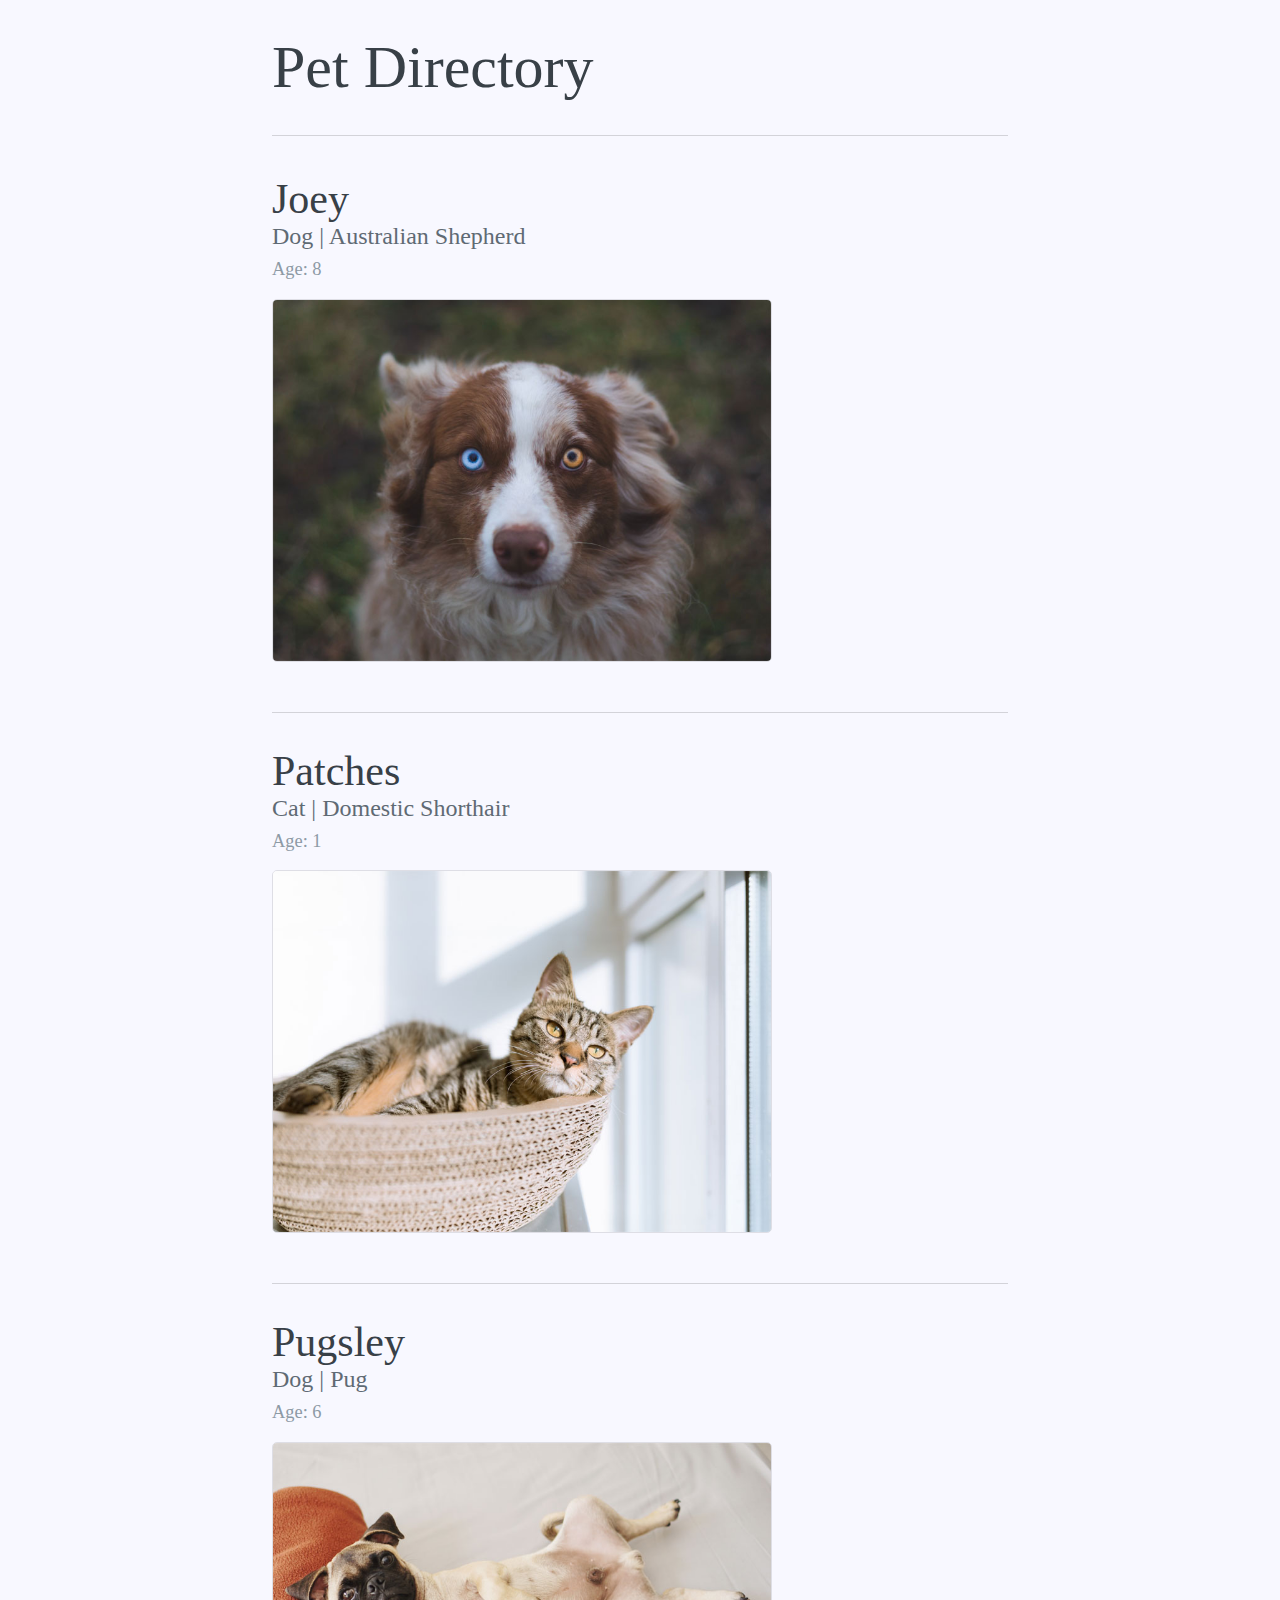
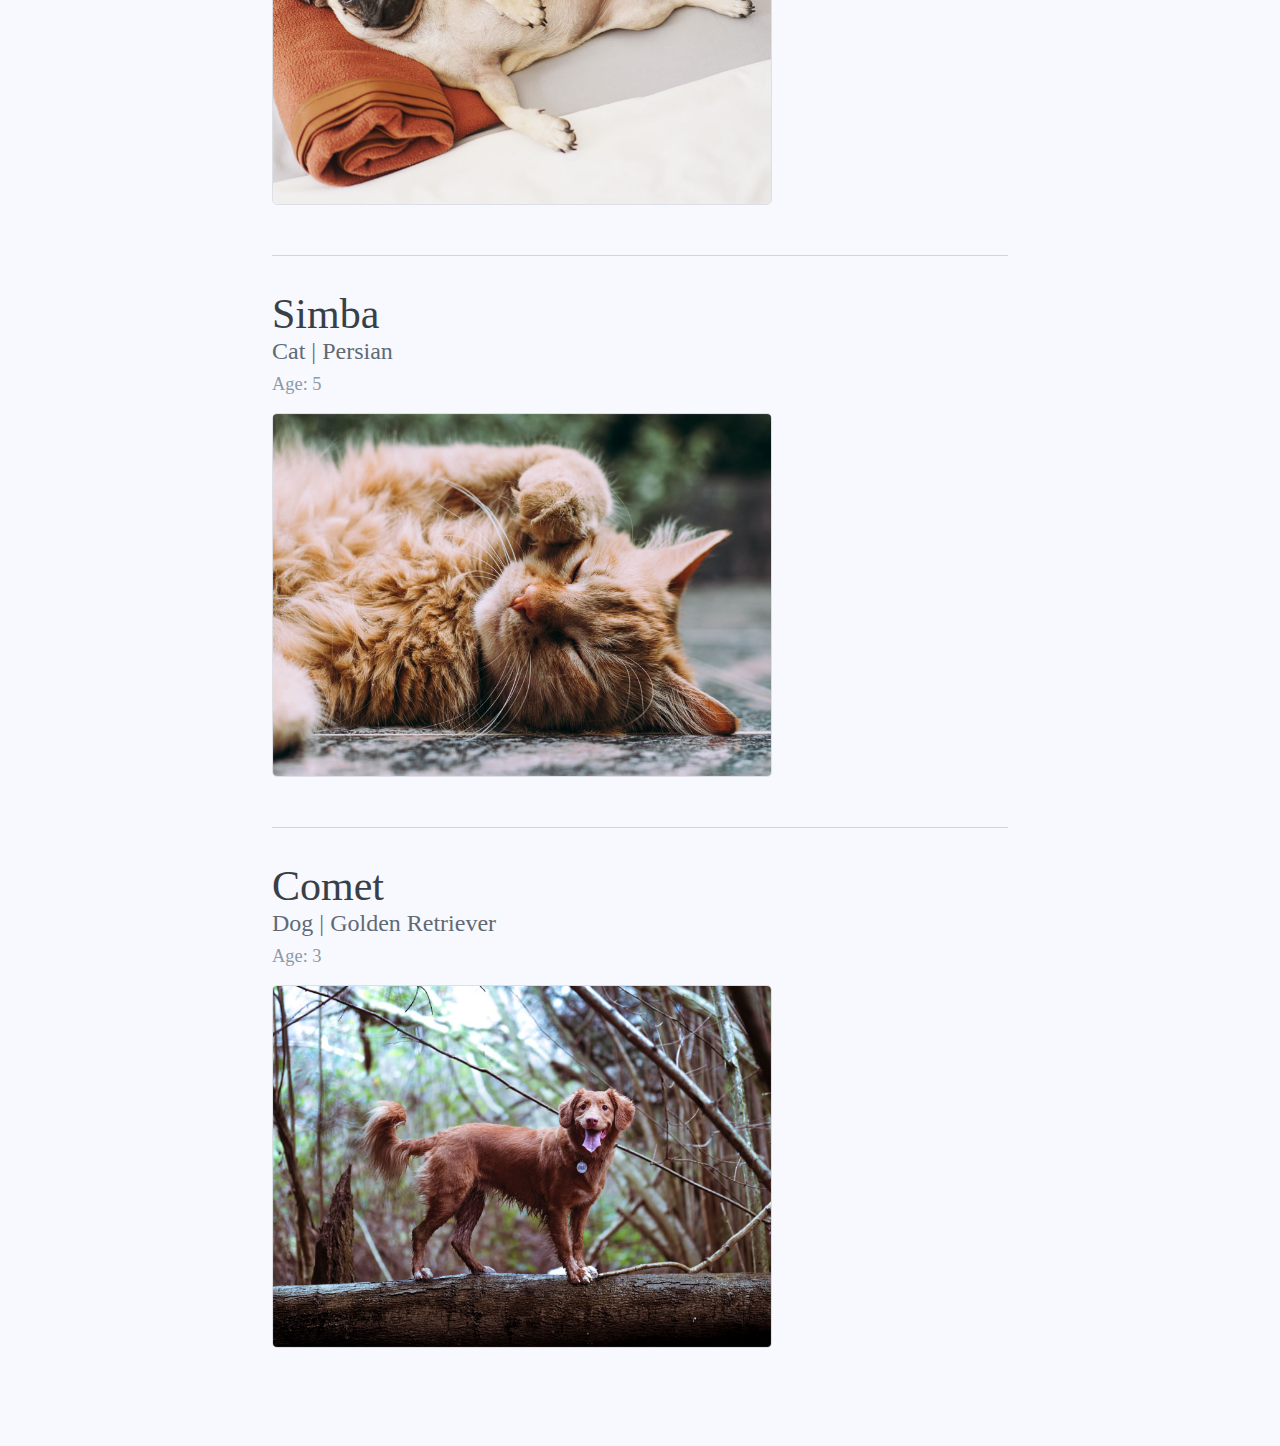
<file: Project/index.html>
<!DOCTYPE html>
<html lang="en">
<head>
    <meta charset="UTF-8">
    <title>JavaScript - Pet Directory</title>
    <link rel="stylesheet" href="css.css">
</head>
<body>
<h1>Pet Directory</h1>
    <main>







    </main>

<script src="Pets.js"></script>
<script src="directory.js"></script>

</body>
</html>
</file>
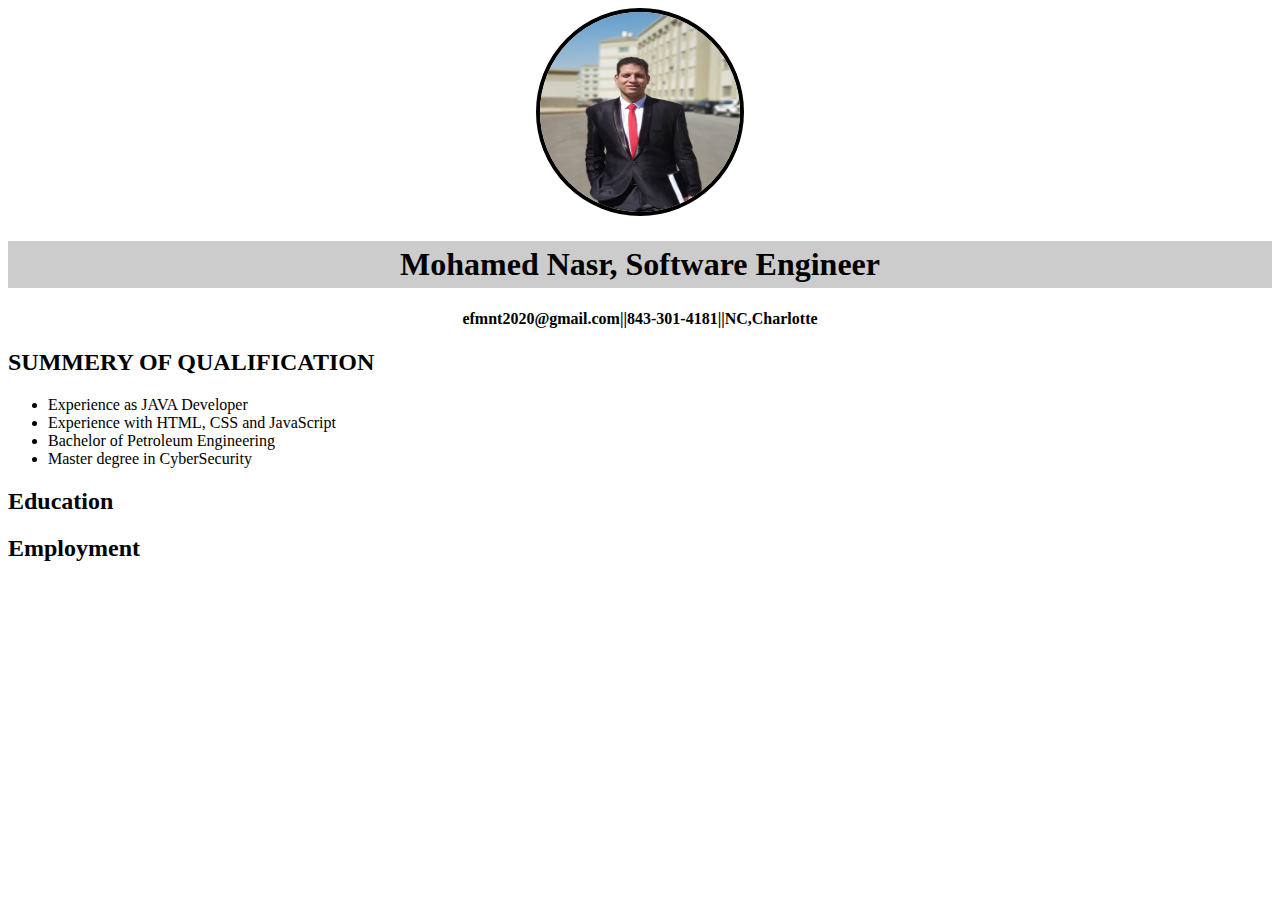
<file: Nasr/resume.html>
<!DOCTYPE html>
 <html>
<title>Mohamed Nasr's Resume</title>
<meta name="viewport" content="width=device-width, initial-scale=1.0">
<link rel="stylesheet" href="resume.css">
<link href="https://fonts.googleapis.com/css?family=Muli%7CRoboto:400,300,500,700,900" rel="stylesheet">

<body>
       <header class="header">
       <img src="Image/3344.jpeg" alt="Mohamed Nasr, Software Engineer" class="Profile-image">
       <h1>Mohamed Nasr, Software Engineer</h1>
       <h4>efmnt2020@gmail.com||843-301-4181||NC,Charlotte</h4>
       </header>
       <main>
       <h2 class="summery">Summery of Qualification</h2>
       <ul class="Qualification">
         <li>Experience as JAVA Developer</li>
         <li>Experience with HTML, CSS and JavaScript</li>
         <li>Bachelor of Petroleum Engineering</li>
         <li>Master degree in CyberSecurity</li>
       </ul>
         <h2 class="Education">Education</h2>
         <h2 class="Employment">Employment</h2>

       </main>
</body>



</html>































</html>
</file>
<file: Project/css.css>
* {
    box-sizing: border-box;
}
body {
    background: #f8f8ff;
    max-width: 800px;
    margin: 0 auto;
    padding: 0 2em 3em;
    font-family: serif;
    color: #8d9aa5;
}

h1, h2, h3 {
    font-weight: 500;
    color: #384047;
}

h1 {
    font-size: 60px;
    padding: 0.55em 0;
    margin: 0 0 0.65em;
    border-bottom: solid 1px rgba(0, 0, 0, 0.15);
}

h2 {
    font-size: 42px;
    margin: 0;
}

h2:not(:first-of-type ) {
    border-top: solid 1px rgba(0, 0, 0, 0.15);
    padding-top: 34px;
}

h3 {
    color: #5f6a74;
    font-size: 24px;
    margin: 0 0 0.25em;
}

p {
    font-size: 1.15em;
    margin: 0.5em 0 1em;
}

img {
    max-width:100%;
    margin: 0 0 46px;
    border-radius: 5px;
    border: solid 1px rgba(0, 0, 0, 0.1);
}

@media screen and (min-width: 700px) {
    img {
        width: 500px;
    }
}
</file>
<file: Nasr/resume.css>
body{
   font-family: "Times New Roman";

 }
 .header{
   text-align: center ;
 }





.Profile-image{
  border: solid 4px black;
  border-radius: 50%;
  width: 200px;
  height: 200px;

}
h1{

  background-color: #cccccc;
  padding: 5px;
}
.summery{
  text-transform: uppercase;
}
</file>
